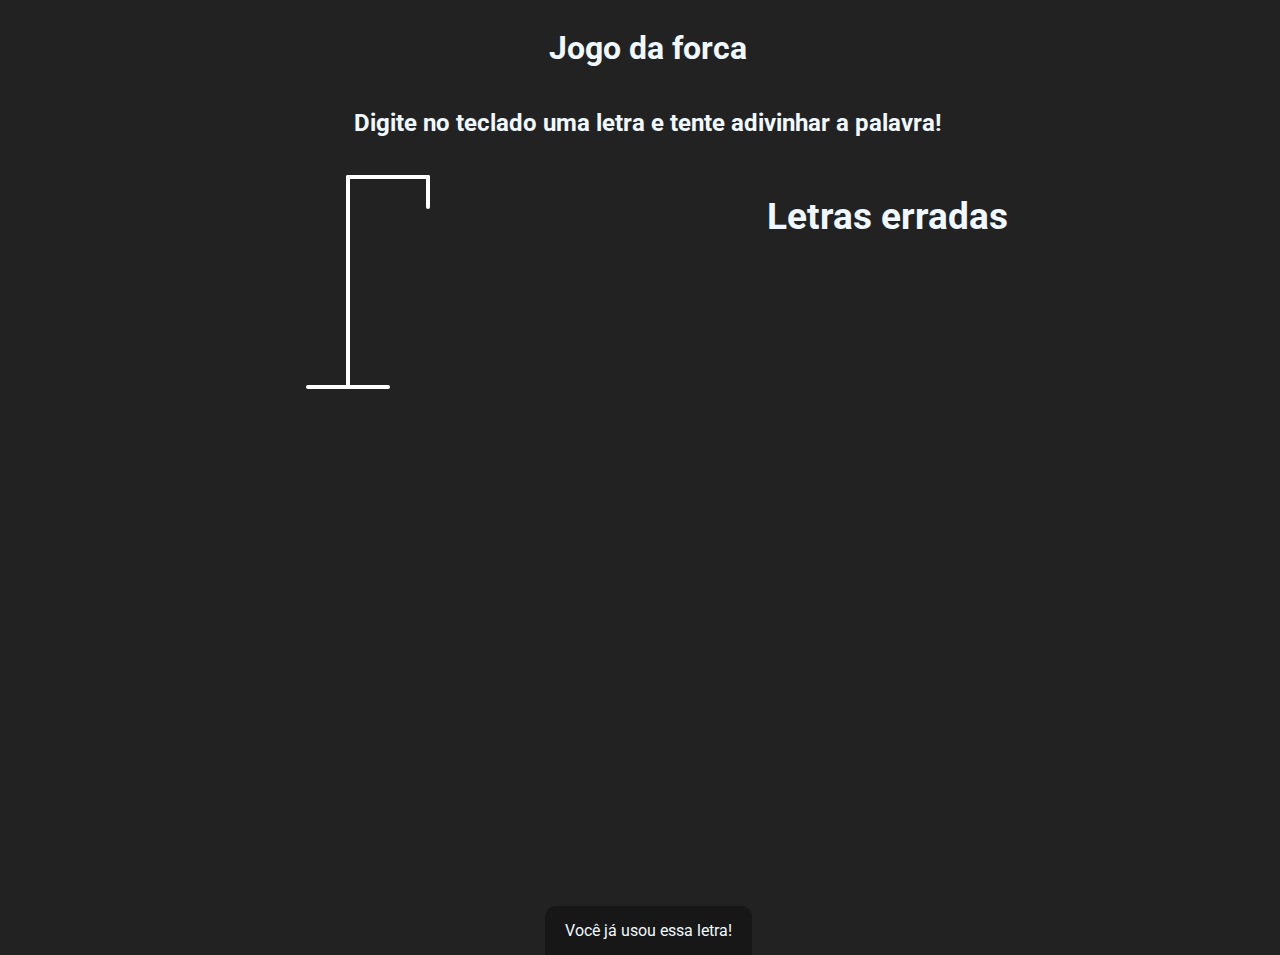
<file: docs/forca/index.html>
<!DOCTYPE html>
<html lang="pt-br">
  <head>
    <meta charset="UTF-8" />
    <meta http-equiv="X-UA-Compatible" content="IE=edge" />
    <meta name="viewport" content="width=device-width, initial-scale=1.0" />
    <link href="style.css" rel="stylesheet" />
    <link rel="preconnect" href="https://fonts.googleapis.com" />
    <link rel="preconnect" href="https://fonts.gstatic.com" crossorigin />
    <link
      href="https://fonts.googleapis.com/css2?family=Roboto:wght@300&display=swap"
      rel="stylesheet"
    />
    <title>Jogo da Forca</title>
  </head>
  <body>
    <h1>Jogo da forca</h1>
    <h2>Digite no teclado uma letra e tente adivinhar a palavra!</h2>
    <div class="jogo-container">
      <div class="forca-container">
        <svg height="250" width="200" class="forca">
          <!-- forca -->
          <line x1="60" y1="20" x2="140" y2="20" />
          <line x1="140" y1="20" x2="140" y2="50" />
          <line x1="60" y1="20" x2="60" y2="230" />
          <line x1="20" y1="230" x2="100" y2="230" />

          <!-- cabeça -->
          <circle cx="140" cy="70" r="20" class="forca-parte" />
          <!-- corpo -->
          <line x1="140" y1="90" x2="140" y2="150" class="forca-parte" />
          <!-- braços -->
          <line x1="140" y1="120" x2="120" y2="100" class="forca-parte" />
          <line x1="140" y1="120" x2="160" y2="100" class="forca-parte" />
          <!-- pernas -->
          <line x1="140" y1="150" x2="120" y2="180" class="forca-parte" />
          <line x1="140" y1="150" x2="160" y2="180" class="forca-parte" />
        </svg>
      </div>

      <div class="letras-erradas-container">
        <h3>Letras erradas</h3>
      </div>
    </div>

    <div class="palavra-secreta-container"></div>

    <div class="aviso-palavra-repetida">
      Você já usou essa letra!
    </div>

    <div class="popup-container">
      <div class="popup">
        <h2 id="mensagem"></h2>
        <button id="btn-jogar" onclick="reiniciarJogo()">
          Jogar novamente
        </button>
      </div>
    </div>

    <script src="script.js"></script>
  </body>
</html>
</file>
<file: docs/forca/style.css>
body {
  display: flex;
  flex-direction: column;
  align-items: center;
  width: 100vw;
  height: 100vh;
  overflow: hidden;
  background-color: #222;
  color: aliceblue;
  font-family: "Roboto", sans-serif;
}

.jogo-container {
  display: flex;
  justify-content: space-evenly;
  width: 100%;
}

.forca {
  fill: transparent;
  stroke: #fff;
  stroke-width: 4px;
  stroke-linecap: round;
}

.forca-parte {
  display: none;
}

.letras-erradas-container {
  font-size: 32px;
}

.letras-erradas-container span {
  margin: 0 2px;
}

.palavra-secreta-container {
  font-size: 45px;
}

.aviso-palavra-repetida {
  background-color: rgba(0, 0, 0, 0.3);
  border-radius: 10px 10px 0 0;
  padding: 15px 20px;
  position: absolute;
  bottom: -55px;
  transition: transform 0.3s ease-in-out;
}

.aviso-palavra-repetida p {
  margin: 0;
}

.aviso-palavra-repetida.show {
  transform: translateY(-50px);
}

.palavra-secreta-container span {
  margin: 0 5px;
}

.popup-container {
  background-color: rgba(0, 0, 0, 0.849);
  position: fixed;
  top: 0;
  bottom: 0;
  left: 0;
  right: 0;
  /* display: flex; */
  display: none;
  align-items: center;
  justify-content: center;
}

.popup {
  background: #2980b9;
  border-radius: 5px;
  box-shadow: 0 15px 10px 3px rgba(0, 0, 0, 0.1);
  padding: 20px;
  text-align: center;
}

.popup button {
  cursor: pointer;
  background-color: #fff;
  border: 0;
  margin-top: 20px;
  padding: 12px 20px;
  font-size: 16px;
}
</file>
